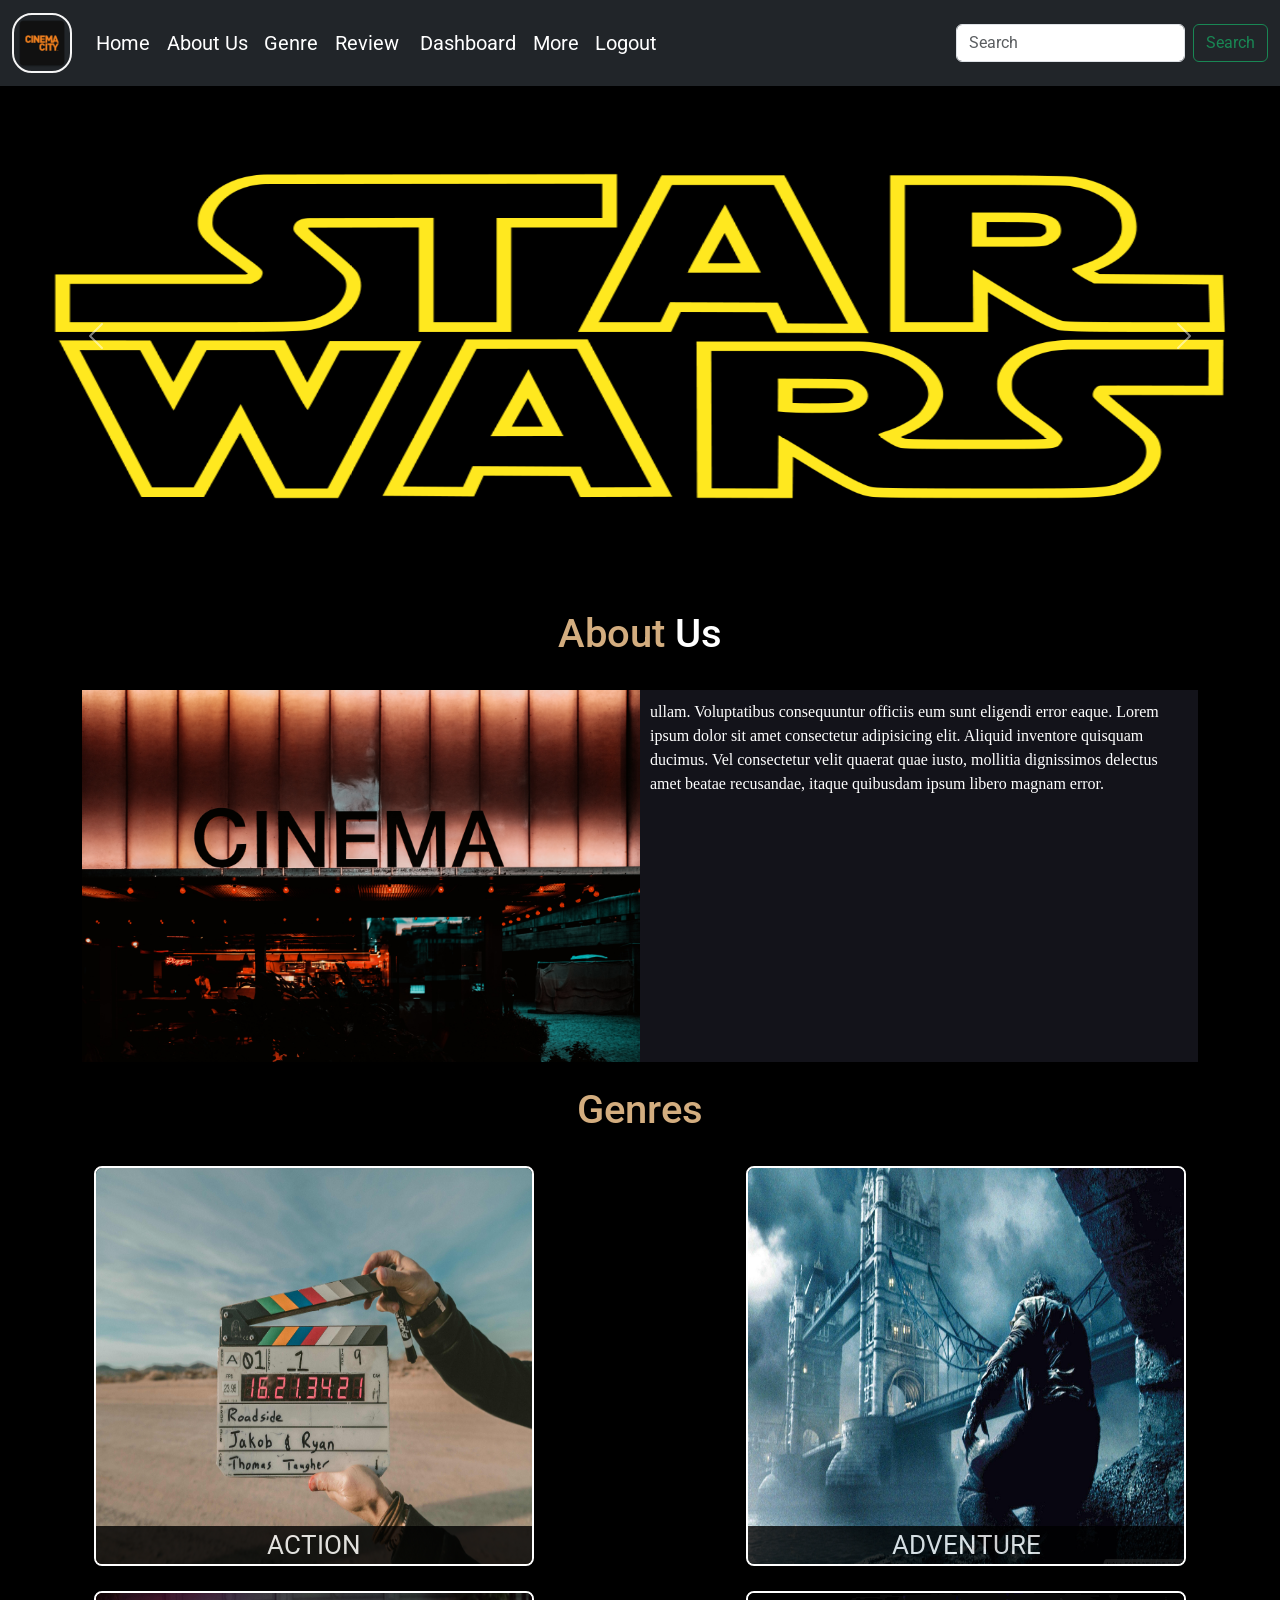
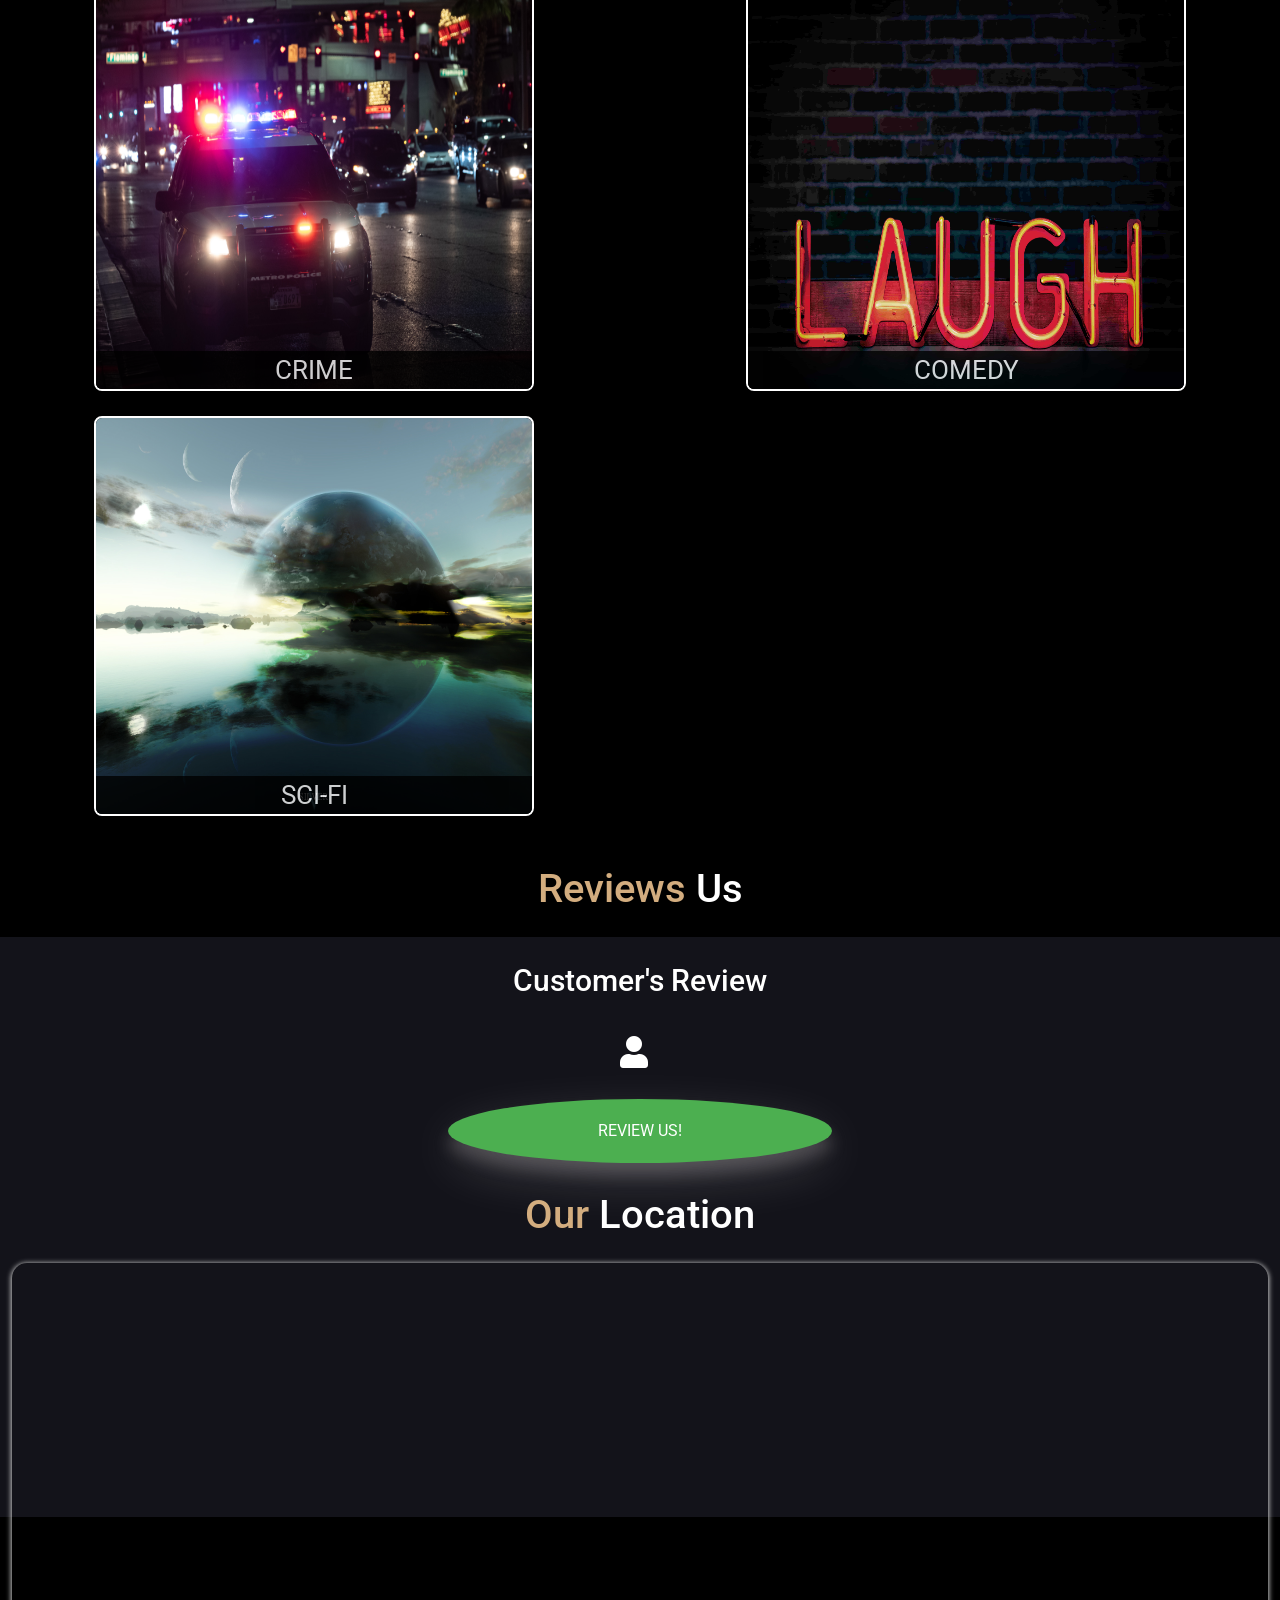
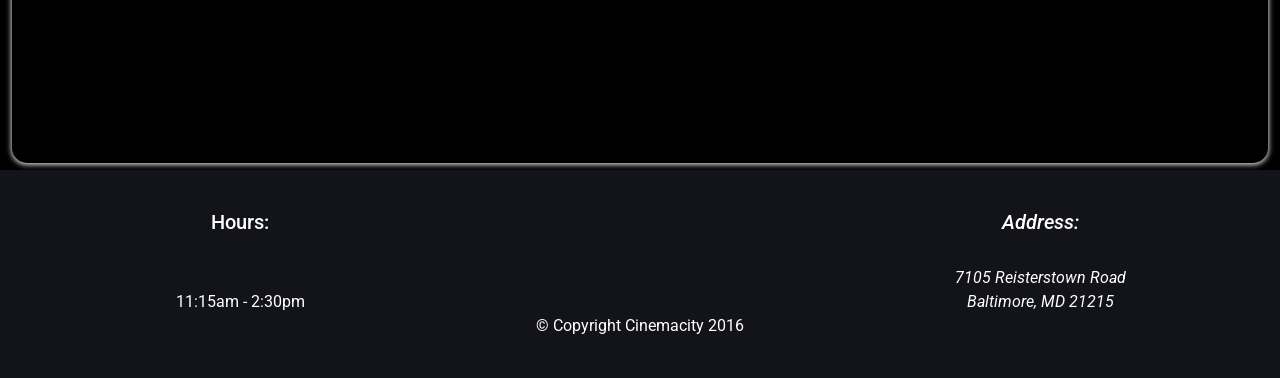
<file: index.html>
<!DOCTYPE html>
<html lang="en">

<head>
  <meta charset="utf-8" />
  <meta http-equiv="X-UA-Compatible" content="IE=edge" />
  <meta name="viewport" content="width=device-width, initial-scale=1" />
  <title>Cinemacity</title>
  <!--this is for star blue star in review-->

  <link rel="stylesheet" href="https://cdnjs.cloudflare.com/ajax/libs/font-awesome/5.15.3/css/all.min.css" />
  <link href="https://fonts.googleapis.com/css?family=Oxygen:400,300,700" rel="stylesheet" type="text/css" />
  <link href="https://cdn.jsdelivr.net/npm/bootstrap@5.1.3/dist/css/bootstrap.min.css" rel="stylesheet"
    integrity="sha384-1BmE4kWBq78iYhFldvKuhfTAU6auU8tT94WrHftjDbrCEXSU1oBoqyl2QvZ6jIW3" crossorigin="anonymous" />
  <link href="https://fonts.googleapis.com/css?family=Lora" rel="stylesheet" type="text/css" />
  <link rel="stylesheet" href="css/styles.css" />

</head>

<body style="background-color:black;" onload="pay()">

  <script src="https://cdn.jsdelivr.net/npm/bootstrap@5.1.3/dist/js/bootstrap.bundle.min.js"
    integrity="sha384-ka7Sk0Gln4gmtz2MlQnikT1wXgYsOg+OMhuP+IlRH9sENBO0LRn5q+8nbTov4+1p"
    crossorigin="anonymous"></script>

  <nav class="navbar navbar-expand-lg navbar-light bg-dark stickey">
    <div class="container-fluid">
      <a class="navbar-brand" href="index.html"><img src="Cinemacity/logo.jpg" alt="logo" class="logo" /> <span
          class=".d-block d-lg-none hy">Cinemacity</span></a>


      <button class="navbar-toggler icon" type="button" data-bs-toggle="collapse"
        data-bs-target="#navbarSupportedContent" aria-controls="navbarSupportedContent" aria-expanded="false"
        aria-label="Toggle navigation">
        <span class="navbar-toggler-icon "></span>
      </button>
      <div class="collapse navbar-collapse" id="navbarSupportedContent">
        <ul class="navbar-nav me-auto mb-2 mb-lg-0 text-center">

          <li class="nav-item">
            <a class="nav-link active" aria-current="page" href="index.html" style="color: white">Home</a>

          </li>

          <li class="nav-item">
            <a class="nav-link" href="index.html#abs" style="color: white;">About&nbspUs</a>
          </li>
          <li class="nav-item">
            <a class="nav-link active" aria-current="page" href="index.html#menu" style="color: white">Genre</a>
          </li>
          </li>


          <li class="nav-item">
            <a class="nav-link active" aria-current="page" href="index.html#contact"
              style="color: white">Review&nbsp;</a>
          </li>

          <li class="nav-item">
            <a class="nav-link active" aria-current="page" href="dash.html" style="color: white">Dashboard</a>
          </li>


          <li class="nav-item">
            <a class="nav-link active" aria-current="page" href="index.html#more" style="color: white">More</a>
          </li>

          <li>

            <a class="nav-link active" href="logout.php" style="color: white">Logout</a>

          </li>

          <li>
        
            <style>
        


              #review{
                background-color: #4CAF50; /* Green */
                border: none;
                color: white;
                padding: 20px;
                text-align: center;
                text-decoration: none;
                display: inline-block;
                font-size: 16px;
                margin: 4px 2px;
                cursor: pointer;
                 border-radius: 50%;
              
                 width: 30%;
                 box-shadow: 0 12px 16px 0 rgba(204, 197, 197, 0.24), 0 17px 50px 0 rgba(236, 233, 233, 0.19);

                
                
                }



            </style>



            <!-- Modal -->
            <section class="model">
              <div class="modal fade" id="staticBackdrop" data-bs-backdrop="static" data-bs-keyboard="false"
                tabindex="-1" aria-labelledby="staticBackdropLabel" aria-hidden="true">
                <div class="modal-dialog">
                  <div class="modal-content">
                    <div class="modal-header">
                      <h5 class="modal-title" id="staticBackdropLabel">
                        Your Cart
                      </h5>
                      <button onclick="pay()" type="button" class="btn-close" data-bs-dismiss="modal"
                        aria-label="Close"></button>
                    </div>
                    <div class="modal-body">
        
                    </div>
                    <div class="modal-footer">
                      <button type="button" class="btn btn-secondary" data-bs-dismiss="modal">
                        Close
                      </button>
                      <button type="button" class="btn btn-primary" onclick="order()">Confirm Order</button>
                     
                    </div>
                  </div>
                </div>
              </div>
            </section>
          </li>
        </ul>


        <section class="d-flex">
          <input class="form-control me-2" id="searchbar" type="search" placeholder="Search" aria-label="Search" />
          <button class="btn btn-outline-success" type="button" onclick="search()" id="srh">
            Search
          </button>
        </section>
      </div>
    </div>
  </nav>
  <!-- CAROUSEL AFTER NAVBAR -->

  <section class="item">
    <div id="carouselExampleFade" class="carousel slide carousel-fade" data-bs-ride="carousel">
      <div class="carousel-inner">
        <div class="carousel-item active">
        <img src="Cinemacity/starwars.jpg" class="d-block w-100" alt="..." height="500px" />
        </div>
        <div class="carousel-item">
          <img src="Cinemacity/thor.jpg" class="d-block w-100" alt="..." height="500px" />
        </div>
        <div class="carousel-item">
          <img src="Cinemacity/suzume.jpeg" class="d-block w-100" alt="..." height="500px" />
        </div>
        <div class="carousel-item">
          <img src="Cinemacity/batman.jpg" class="d-block w-100" alt="..." height="500px" />
        </div>
      </div>
      <button class="carousel-control-prev" type="button" data-bs-target="#carouselExampleFade" data-bs-slide="prev">
        <span class="carousel-control-prev-icon" aria-hidden="true"></span>
        <span class="visually-hidden">Previous</span>
      </button>
      <button class="carousel-control-next" type="button" data-bs-target="#carouselExampleFade" data-bs-slide="next">
        <span class="carousel-control-next-icon" aria-hidden="true"></span>
        <span class="visually-hidden">Next</span>
      </button>
    </div>
  </section>
  <!--ABOUT-->
  <section class="section-ab item">
    <div class="container fluid">
      <div class="row">
        <div class="about text-center my-4">
          <h1><span class="abs" id="abs">About</span> Us</h1>
        </div>
        <div class="pull-left">
          <div class="jumbotron ">
            <img src="Cinemacity/cinema.jpg" alt="" srcset="" class="imgj">
          </div>
          <div class="ab-content">
            <p class="ab-para"> ullam. Voluptatibus consequuntur officiis eum sunt eligendi error eaque. Lorem ipsum
              dolor sit amet consectetur adipisicing elit. Aliquid inventore quisquam ducimus. Vel consectetur velit
              quaerat quae iusto, mollitia dignissimos delectus amet beatae recusandae, itaque quibusdam ipsum libero
              magnam error.</p>
          </div>
        </div>
      </div>
    </div>
  </section>
 
    </section>

  <section class="row item">
    <div class="pop text-center my-4 a">
      <h1><span class="abs" id="menu">Genres</span></h1>
    </div>
    <div class="col-md-6 col-sm-12 col-xs-12 col-xxs-12">
      <div class="box-container">
        <div class="pop-item">



          <img src="Cinemacity/action.jpg" alt="" />
          

          
          <span class="pop-span">Action</span>
          <div class="content">
            <h3>Action</h3>
            <p>Lorem ipsum dolor sit amet consectetur adipisicing elit. Ducimus,tenetur.</p>
            <button type="button" class="btn btn-outline-warning " onclick="myFunction()">See Section</button>
          </div>
        </div>
      </div>
    </div>

    <script>
      function myFunction(){
        window.location="customerPage.php";
      }
   </script>

    <div class="col-md-6 col-sm-12 col-xs-12 col-xxs-12">
      <div class="box-container">
        <div class="pop-item">
          <img src="Cinemacity/adventure.jpg" alt="" />
          <span class="pop-span">Adventure</span>
          <div class="content">
            <h3>Adventure</h3>
            <p>Lorem ipsum dolor sit amet consectetur adipisicing elit. Ducimus,tenetur.</p>
            <button type="button" class="btn btn-outline-warning " onclick="myFunction1()">See Section</button>
          </div>
        </div>
      </div>
    </div>

    <script>
      function myFunction1(){
        window.location="customerPage1.php";}
   </script>


    <div class="col-md-6 col-sm-12 col-xs-12 col-xxs-12">
      <div class="box-container">
        <div class="pop-item">
          <img src="Cinemacity/crime.jpg" alt="" />
          <span class="pop-span">Crime</span>
          <div class="content">
            <h3>Crime</h3>
            <p>Lorem ipsum dolor sit amet consectetur adipisicing elit. Ducimus,tenetur. </p>
            <button type="button" class="btn btn-outline-warning " onclick="myFunction2()">See Section</button>
          </div>
        </div>
      </div>
    </div>

    <script>
      function myFunction2(){
        window.location="customerPage2.php";
      }
   </script>





    <div class="col-md-6 col-sm-12 col-xs-12 col-xxs-12">
      <div class="box-container">
        <div class="pop-item">
          <img src="Cinemacity/comedy.jpg" alt="" />
          <span class="pop-span">Comedy</span>
          <div class="content">
            <h3>Comedy</h3>
            <p>Lorem ipsum dolor sit amet consectetur adipisicing elit. Ducimus,tenetur.</p>
            <button type="button" class="btn btn-outline-warning " onclick="myFunction3()">See Section</button>
          </div>
        </div>
      </div>
    </div>


    <div class="col-md-6 col-sm-12 col-xs-12 col-xxs-12">
      <div class="box-container">
        <div class="pop-item">
          <img src="Cinemacity/scifi.jpg" alt="" />
          <span class="pop-span">Sci-fi</span>
          <div class="content">
            <h3>Sci-fi</h3>
            <p>Lorem ipsum dolor sit amet consectetur adipisicing elit. Ducimus,tenetur.</p>
            <button type="button" class="btn btn-outline-warning " onclick="myFunction4()">See Section</button>
          </div>
        </div>
      </div>
    </div>

    <script>
      function myFunction3(){
        window.location="customerPage3.php";
      }
   </script>

    <script>
      function myFunction4(){
        window.location="sci-fi.php";
      }
   </script>



  </section>

  
  <!--Contact us-->
  <!-- <section class="item"> -->
    <div class="pop text-center my-4 ">
      <h1><span class="abs" id="contact"> Reviews</span> Us</h1>
    </div>
    
    <div class="cs">
      <form action="">
        <h3 class="text-center get ">Customer's Review</h3>

        <div class="inputBox inp my-4">
          <span class="fas fa-user iconn fa-2x"></span>
         </div> 
  
        <a href="index.php" target="_blank" id="review">REVIEW US!</a>

      </form>

  <!-- </section> -->
  <!--location-->
  <!-- Button trigger modal -->

  <section class="item">
    <div class="container-fluid">
      <div class="pop text-center my-4 ">
        <h1><span class="abs" id="location">Our</span> Location</h1>
      </div>
      <div class="col-xs-12 ">
         <a href="https://www.google.com/maps/place/David+Chu's+China+Bistro/@39.3635874,-76.7138622,17z/data=!4m6!1m3!3m2!1s0x89c81a14e7817803:0xab20a0e99daa17ea!2sDavid+Chu's+China+Bistro!3m1!1s0x89c81a14e7817803:0xab20a0e99daa17ea"
          target="_blank"> 
     
          <div id="map-tile">
              <iframe src="https://www.google.com/maps/embed?pb=!1m18!1m12!1m3!1d3622.4688512128932!2d67.08753761447592!3d24.779394154605598!2m3!1f0!2f0!3f0!3m2!1i1024!2i768!4f13.1!3m3!1m2!1s0x3eb33ca8c020efe5%3A0x6d7ad92553370cc6!2sNueplex%20Cinemas%20DHA!5e0!3m2!1sen!2sus!4v1672901685042!5m2!1sen!2sus" 
              width="100%" height="250" style="border:0;" allowfullscreen="" loading="lazy" referrerpolicy="no-referrer-when-downgrade"></iframe>
            



          </div>
        </a>
      </div>
    </div>



  
  
  
  </section>


  <footer class="panel-footer item" id="more">
    <div class="container-fluid">
      <div class="row">
        
        <section id="hours" class="col-md-4">
          <h5>Hours:</h5><br>
          <br>11:15am - 2:30pm<br>
         
          <hr class=".d-block d-md-none">
        </section>
        
        <section id="address" class="col-md-4">
        
        </section>
        
        <section id="testimonials" class="col-md-4">
          <h5>Address:</h5><br>
          7105 Reisterstown Road<br>
          Baltimore, MD 21215
        
        </section>

      </div>
      <div class="text-center">&copy; Copyright Cinemacity 2016</div>
    </div>
  </footer>



  <script src="js/jquery-2.1.4.min.js"></script>
  <script src="js/bootstrap.min.js"></script>
  <script src="js/script.js"></script>
  <script>
    let ps1 = sessionStorage.getItem('s1');
    let pp1 = sessionStorage.getItem('p1');
    let pi3 = sessionStorage.getItem('i3');
    let pb2 = sessionStorage.getItem('b2');
    let totalpp = sessionStorage.getItem('totalpp');
    let totalpop = sessionStorage.getItem('total');

    if (ps1 === null) {
      document.getElementById('s11').innerText = 0;

    }
    else {
      document.getElementById('s11').innerText = ps1;
      document.getElementById('s1').value = ps1;


    }
    if (pp1 === null) {
      document.getElementById('p22').innerText = 0;

    }
    else {
      document.getElementById('p11').innerText = pp1;
      document.getElementById('p1').value = pp1;


    }
    if (pi3 === null) {
      document.getElementById('i33').innerText = 0;

    }
    else {
      document.getElementById('i33').innerText = pi3;
      document.getElementById('i3').value = pi3;


    }
    if (pb2 === null) {
      document.getElementById('b22').innerText = 0;

    }
    else {
      document.getElementById('b22').innerText = pb2;
      document.getElementById('b2').value = pb2;

    }
    if (totalpp === null) {
      document.getElementById('bill').innerText = 0;

    }
    else {
      document.getElementById('bill').innerText = totalpop;

    }

    let p1 = sessionStorage.getItem('p1');
    let p2 = sessionStorage.getItem('p2');
    let p3 = sessionStorage.getItem('p3');
    let p4 = sessionStorage.getItem('p4');
    let totalp = sessionStorage.getItem('totalp');
    let total = sessionStorage.getItem('total');


    if (p1 === null) {
      document.getElementById('p11').innerText = 0;

    }
    else {
      document.getElementById('p11').innerText = p1;

    }
    if (p2 === null) {
      document.getElementById('p22').innerText = 0;

    }
    else {
      document.getElementById('p22').innerText = p2;

    }
    if (p3 === null) {
      document.getElementById('p33').innerText = 0;

    }
    else {
      document.getElementById('p33').innerText = p3;

    }
    if (p4 === null) {
      document.getElementById('p44').innerText = 0;

    }
    else {
      document.getElementById('p44').innerText = p4;
    }
    if (totalp === null) {
      document.getElementById('bill').innerText = 0;

    }
    else {
      document.getElementById('bill').innerText = total;


    }

    let b1 = sessionStorage.getItem('b1');
    let b2 = sessionStorage.getItem('b2');
    let b3 = sessionStorage.getItem('b3');
    let b4 = sessionStorage.getItem('b4');
    let totalb = sessionStorage.getItem('totalb');

    if (b1 === null) {
      document.getElementById('b11').innerText = 0;

    }
    else {
      document.getElementById('b11').innerText = b1;

    }
    if (b2 === null) {
      document.getElementById('b22').innerText = 0;

    }
    else {
      document.getElementById('b22').innerText = b2;

    }
    if (b3 === null) {
      document.getElementById('b33').innerText = 0;

    }
    else {
      document.getElementById('b33').innerText = b3;

    }
    if (b4 === null) {
      document.getElementById('b44').innerText = 0;

    }
    else {
      document.getElementById('b44').innerText = b4;
    }
    if (totalb === null) {
      document.getElementById('bill').innerText = 0;

    }
    else {
      document.getElementById('bill').innerText = total;


    }
    let s1 = sessionStorage.getItem('s1');
    let s2 = sessionStorage.getItem('s2');
    let s3 = sessionStorage.getItem('s3');
    let s4 = sessionStorage.getItem('s4');
    let totals = sessionStorage.getItem('totals');
 
    if (s1 === null) {
      document.getElementById('s11').innerText = 0;


    }
    else {
      document.getElementById('s11').innerText = s1;
  
    }
    if (s2 === null) {
      document.getElementById('s22').innerText = 0;


    }
    else {
      document.getElementById('s22').innerText = s2;




    }
    if (s3 === null) {
      document.getElementById('s33').innerText = 0;



    }
    else {
      document.getElementById('s33').innerText = s3;



    }
    if (s4 === null) {
      document.getElementById('s44').innerText = 0;


    }
    else {
      document.getElementById('s44').innerText = s4;


    }
    if (totals === null) {
      document.getElementById('bill').innerText = 0;
 
    }
    else {
      document.getElementById("bill").innerText = total
 
    }



    let i1 = sessionStorage.getItem('i1');
    let i2 = sessionStorage.getItem('i2');
    let i3 = sessionStorage.getItem('i3');
    let i4 = sessionStorage.getItem('i4');
    let totali = sessionStorage.getItem('totali');
    totali = parseInt(totali)



    if (i1 === null) {
      document.getElementById('i11').innerText = 0;


    }
    else {
      document.getElementById('i11').innerText = i1;




    }
    if (i2 === null) {
      document.getElementById('i22').innerText = 0;


    }
    else {
      document.getElementById('i22').innerText = i2;




    }
    if (i3 === null) {
      document.getElementById('i33').innerText = 0;



    }
    else {
      document.getElementById('i33').innerText = i3;
   

    }
    if (i4 === null) {
      document.getElementById('i44').innerText = 0;


    }
    else {
      document.getElementById('i44').innerText = i4;


    }
    if (totali === null) {
      document.getElementById('bill').innerText = 0;
   

    }
    else {
      document.getElementById('bill').innerText = total;



    }
  
  </script>

</body>

</html>
</file>
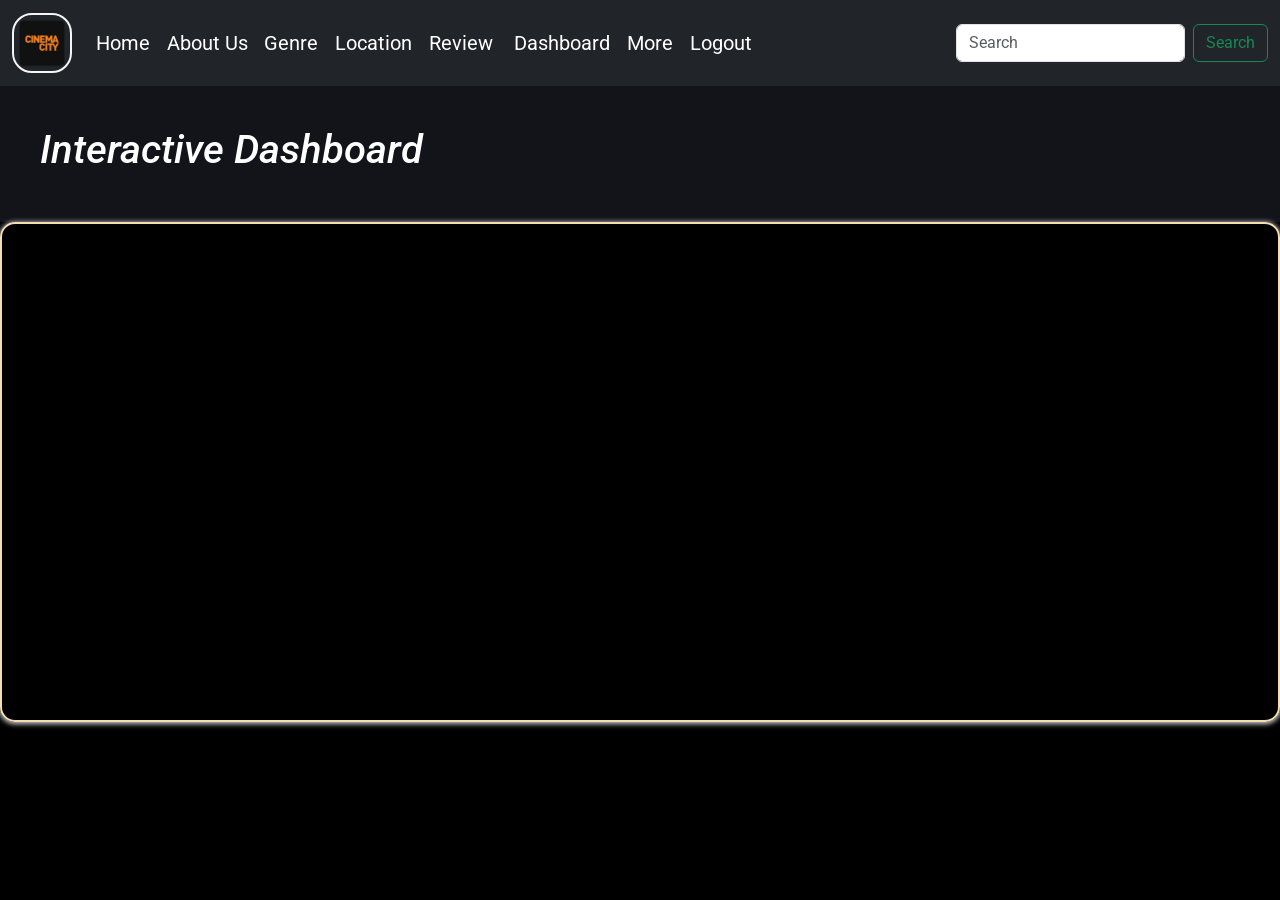
<file: dash.html>
<!DOCTYPE html>
<html lang="en">
  
  <head>
    <meta charset="utf-8" />
    <meta http-equiv="X-UA-Compatible" content="IE=edge" />
    <meta name="viewport" content="width=device-width, initial-scale=1" />
    <title>Cinemacity</title>
    <!--this is for star blue star in review-->

    <link
    rel="stylesheet"
    href="https://cdnjs.cloudflare.com/ajax/libs/font-awesome/5.15.3/css/all.min.css"
  />
    <!-- <link
    rel="stylesheet"
    href="https://stackpath.bootstrapcdn.com/font-awesome/4.7.0/css/font-awesome.min.css"
  /> -->
    <!-- <link
    rel="stylesheet"
    href="https://unpkg.com/swiper/swiper-bundle.min.css"
  /> -->

    
    <!-- <link rel="stylesheet" href="css/bootstrap.min.css" /> -->
    <link
      href="https://fonts.googleapis.com/css?family=Oxygen:400,300,700"
      rel="stylesheet"
      type="text/css"
    />
    <link
      href="https://cdn.jsdelivr.net/npm/bootstrap@5.1.3/dist/css/bootstrap.min.css"
      rel="stylesheet"
      integrity="sha384-1BmE4kWBq78iYhFldvKuhfTAU6auU8tT94WrHftjDbrCEXSU1oBoqyl2QvZ6jIW3"
      crossorigin="anonymous"
    />
    <link
      href="https://fonts.googleapis.com/css?family=Lora"
      rel="stylesheet"
      type="text/css"
    />
    <link rel="stylesheet" href="css/styles.css" />

  </head>
  <body style="background-color:black;" onload="pay2()">
    <script
      src="https://cdn.jsdelivr.net/npm/bootstrap@5.1.3/dist/js/bootstrap.bundle.min.js"
      integrity="sha384-ka7Sk0Gln4gmtz2MlQnikT1wXgYsOg+OMhuP+IlRH9sENBO0LRn5q+8nbTov4+1p"
      crossorigin="anonymous"
    ></script>
    <nav class="navbar navbar-expand-lg navbar-light bg-dark stickey">
      <div class="container-fluid">
        <a class="navbar-brand" href="index.html"><img src="Cinemacity/logo.jpg" alt="logo" class="logo" /> <span
            class=".d-block d-lg-none hy">Cinemacity</span></a>
  
  
        <button class="navbar-toggler icon" type="button" data-bs-toggle="collapse"
          data-bs-target="#navbarSupportedContent" aria-controls="navbarSupportedContent" aria-expanded="false"
          aria-label="Toggle navigation">
          <span class="navbar-toggler-icon "></span>
        </button>
        <div class="collapse navbar-collapse" id="navbarSupportedContent">
          <ul class="navbar-nav me-auto mb-2 mb-lg-0 text-center">
  
            <li class="nav-item">
              <a class="nav-link active" aria-current="page" href="index.html" style="color: white">Home</a>
  
            </li>
  
            <li class="nav-item">
              <a class="nav-link" href="index.html#abs" style="color: white;">About&nbspUs</a>
            </li>
            <li class="nav-item">
              <a class="nav-link active" aria-current="page" href="index.html#menu" style="color: white">Genre</a>
            </li>
            </li>
  
            <li class="nav-item">
              <a class="nav-link active" aria-current="page" href="index.html#location" style="color: white">Location</a>
            </li>
  
            <li class="nav-item">
              <a class="nav-link active" aria-current="page" href="index.html#contact"
                style="color: white">Review&nbsp;</a>
            </li>
            <li class="nav-item">
              <a class="nav-link active" aria-current="page" href="dash.html" style="color: white">Dashboard</a>
            </li>
  
            <li class="nav-item">
              <a class="nav-link active" aria-current="page" href="index.html#more" style="color: white">More</a>
            </li>
  
            <li>
  
              <a class="nav-link active" href="logout.php" style="color: white">Logout</a>
  
            </li>
  
            <li>
              <!-- <button type="button" class="btn btn-primary" data-bs-toggle="modal" data-bs-target="#staticBackdrop"
                id="bill_show">
                Bill
              </button> -->
  
  
              <style>
          
  
  
                #review{
                  background-color: #4CAF50; /* Green */
                  border: none;
                  color: white;
                  padding: 20px;
                  text-align: center;
                  text-decoration: none;
                  display: inline-block;
                  font-size: 16px;
                  margin: 4px 2px;
                  cursor: pointer;
                   border-radius: 50%;
                
                   width: 30%;
                   box-shadow: 0 12px 16px 0 rgba(204, 197, 197, 0.24), 0 17px 50px 0 rgba(236, 233, 233, 0.19);
  
                  
                  
                  }
  
  
  
              </style>
  
  
  
              <!-- Modal -->
              <section class="model">
                <div class="modal fade" id="staticBackdrop" data-bs-backdrop="static" data-bs-keyboard="false"
                  tabindex="-1" aria-labelledby="staticBackdropLabel" aria-hidden="true">
                  <div class="modal-dialog">
                    <div class="modal-content">
                      <div class="modal-header">
                        <h5 class="modal-title" id="staticBackdropLabel">
                          Your Cart
                        </h5>
                        <button onclick="pay()" type="button" class="btn-close" data-bs-dismiss="modal"
                          aria-label="Close"></button>
                      </div>
                      <div class="modal-body">
                        <!-- <form>
                          <table align="center" width='80%'>
                            <caption>Your Order</caption>
                            <tr>
                              <td>Chessy Burger</td>
                              <td id="b11">0</td>
                            </tr>
                            <tr>
                              <td>Beef Burger</td>
                              <td id="b22">0</td>
                            </tr>
                            <tr>
                              <td>Chicken Burger</td>
                              <td id="b33">0</td>
                            </tr>
                            <tr>
                              <td>Mutton Burger</td>
                              <td id="b44">0</td>
                            </tr>
                            <tr>
                              <td>BBQ Pizza</td>
                              <td id="p11">0</td>
                            </tr>
                            <tr>
                              <td>Special Pizza</td>
                              <td id="p22">0</td>
                            </tr>
                            <tr>
                              <td>Grill Pizza</td>
                              <td id="p33">0</td>
                            </tr>
                            <tr>
                              <td>Fajita Pizza</td>
                              <td id="p44">0</td>
                            </tr>
  
                            <tr>
                              <td>Egg Sandwich</td>
                              <td id="s11">0</td>
                            </tr>
                            <tr>
                              <td>Beef Sandwich</td>
                              <td id="s22">0</td>
                            </tr>
                            <tr>
                              <td>Chessy Sandwich</td>
                              <td id="s33">0</td>
                            </tr>
                            <tr>
                              <td>NY Sandwich</td>
                              <td id="s44">0</td>
                            </tr>
                            <tr>
                              <td>Blue Berry Ice Cream</td>
                              <td id="i11">0</td>
                            </tr>
                            <tr>
                              <td>Totee Fruitee Ice Cream</td>
                              <td id="i22">0</td>
                            </tr>
                            <tr>
                              <td>Chocalte Ice Cream</td>
                              <td id="i33">0</td>
                            </tr>
                            <tr>
                              <td>Vanila Ice Cream</td>
                              <td id="i44">0</td>
                            </tr>
                            <tr>
                              <td>Total: </td>
                              <td id="bill">0</td>
                            </tr>
                            <tr>
                              <td>
                              </td>
                            </tr>
                          </table>
                        </form> -->
  
                        <!-- BILL MODAL BUTTONS -->
  
                      </div>
                      <div class="modal-footer">
                        <button type="button" class="btn btn-secondary" data-bs-dismiss="modal">
                          Close
                        </button>
                        <button type="button" class="btn btn-primary" onclick="order()">Confirm Order</button>
                       
                      </div>
                    </div>
                  </div>
                </div>
              </section>
            </li>
          </ul>
  
  
          <section class="d-flex">
            <input class="form-control me-2" id="searchbar" type="search" placeholder="Search" aria-label="Search" />
            <button class="btn btn-outline-success" type="button" onclick="search()" id="srh">
              Search
            </button>
          </section>
        </div>
      </div>
    </nav>
      <footer class="panel-footer item" id="more">

            <section id="testimonials" class="col-md-4">
              <h1 class="comments" >Interactive Dashboard</h1>
              
            </section>
       
      </footer>
  
 

      <iframe title="project" width="100%" height="100%" src="https://app.powerbi.com/view?r=eyJrIjoiYWUyMWIyMTktODgyYS00MzEwLTlmMjktY2ZjM2M3Mzk2MTAwIiwidCI6ImQ5NDkzMGMwLTg4NmMtNGQwYS05YzlkLTU2OTk5NjRiNzBjZCIsImMiOjl9&pageName=ReportSection" frameborder="0" allowFullScreen="true"></iframe>






    <script src="js/jquery-2.1.4.min.js"></script>
    <script src="js/bootstrap.min.js"></script>
    <script src="js/script.js"></script>
    <script>
       
      let b1 = sessionStorage.getItem('b1');
      let b2 = sessionStorage.getItem('b2');
      let b3 = sessionStorage.getItem('b3');
      let b4 = sessionStorage.getItem('b4');
      let totalb = sessionStorage.getItem('totalb');
      
      if(b1===null){
      document.getElementById('b11').innerText = 0;
        
      }
      else{
      document.getElementById('b11').innerText = b1;
      document.getElementById('b1').value = b1;

        
      }
      if(b2===null){
      document.getElementById('b22').innerText = 0;
        
      }
      else{
      document.getElementById('b22').innerText = b2;
      document.getElementById('b2').value = b2;

        
      }
      if(b3===null){
      document.getElementById('b33').innerText = 0;
        
      }
      else{
      document.getElementById('b33').innerText = b3;
      document.getElementById('b3').value = b3;

        
      }
      if(b4===null){
      document.getElementById('b44').innerText = 0;
        
      }
      else{
      document.getElementById('b44').innerText = b4;
      document.getElementById('b4').value = b4;

      }
      if(totalb===null){
      document.getElementById('bill').innerText = 0;
        
      }
      else{
      document.getElementById('bill').innerText = totalb;
        
      }
      let p1 = sessionStorage.getItem('p1');
      let p2 = sessionStorage.getItem('p2');
      let p3 = sessionStorage.getItem('p3');
      let p4 = sessionStorage.getItem('p4');
      let totalp = sessionStorage.getItem('totalp');
     
      if(p1===null){
      document.getElementById('p11').innerText = 0;
        
      }
      else{
      document.getElementById('p11').innerText = p1;
      // document.getElementById('p1').value = p1;

        
      }
      if(p2===null){
      document.getElementById('p22').innerText = 0;
        
      }
      else{
      document.getElementById('p22').innerText = p2;
      // document.getElementById('p2').value = p2;

        
      }
      if(p3===null){
      document.getElementById('p33').innerText = 0;
        
      }
      else{
      document.getElementById('p33').innerText = p3;
      // document.getElementById('p3').value = p3;

        
      }
      if(p4===null){
      document.getElementById('p44').innerText = 0;
        
      }
      else{
      document.getElementById('p44').innerText = p4;
      // document.getElementById('p4').value = p4;

      }
      if(totalp===null){
      document.getElementById('bill').innerText = 0;
        
      }
      else{
      document.getElementById('bill').innerText = totalp;
      document.getElementById('bill').innerText = totalp;

        
      }





      /////////////////////////////////////////////////////////
      let i1 = sessionStorage.getItem('i1');
      let i2 = sessionStorage.getItem('i2');
      let i3 = sessionStorage.getItem('i3');
      let i4 = sessionStorage.getItem('i4');
      let totali = sessionStorage.getItem('totali');
      

      
      if(i1===null){
      document.getElementById('i11').innerText = 0;

        
      }
      else{
      document.getElementById('i11').innerText = i1;
      // document.getElementById('i1').value = i1;



        
      }
      if(i2===null){
      document.getElementById('i22').innerText = 0;
     
        
      }
      else{
      document.getElementById('i22').innerText = i2;
      // document.getElementById('i2').value = i2;

      

        
      }
      if(i3===null){
      document.getElementById('i33').innerText = 0;
     

        
      }
      else{
      document.getElementById('i33').innerText = i3;
      // document.getElementById('i3').value = i3;


        
      }
      if(i4===null){
      document.getElementById('i44').innerText = 0;

        
      }
      else{
      document.getElementById('i44').innerText = i4;
      // document.getElementById('i4').value = i4;


      }
      if(totali===null){
      document.getElementById('bill').innerText = 0;
      // document.getElementById('bill').innerText = totali;
      // alert(totali+"hy")



        
      }
      else{
      document.getElementById('bill').innerHTML = totali;
      // alert(totali+"ji")

      }
      

      let s1 = sessionStorage.getItem('s1');
      let s2 = sessionStorage.getItem('s2');
      let s3 = sessionStorage.getItem('s3');
      let s4 = sessionStorage.getItem('s4');
      let totals = sessionStorage.getItem('totals');
      

      
      if(s1===null){
      document.getElementById('s11').innerText = 0;

        
      }
      else{
      document.getElementById('s11').innerText = s1;
      // document.getElementById('s1').value = s1;



        
      }
      if(s2===null){
      document.getElementById('s22').innerText = 0;
     
        
      }
      else{
      document.getElementById('s22').innerText = s2;
      // document.getElementById('s2').value = s2;

      

        
      }
      if(s3===null){
      document.getElementById('s33').innerText = 0;
     

        
      }
      else{
      document.getElementById('s33').innerText = s3;
      // document.getElementById('s3').value = s3;


        
      }
      if(s4===null){
      document.getElementById('s44').innerText = 0;

        
      }
      else{
      document.getElementById('s44').innerText = s4;
      // document.getElementById('s4').value = s4;


      }
      if(totals===null){
      document.getElementById('bill').innerText = 0;


        
      }
      else{
      document.getElementById('bill').innerText = totals;
      

        
      }
      

      
      // document.getElementById('b22').innerText = b22;
      // document.getElementById('p11').innerText = p1;
      // document.getElementById('s11').innerText = s1;
      // document.getElementById('i33').innerText = i3;
      // document.getElementById('bill').innerText = total;

  </script>

   
  </body>
</html>
</file>
<file: css/styles.css>
@import url('https://fonts.googleapis.com/css2?family=Roboto:wght@300;400;500;700;900&display=swap');
html{
	overflow-x: hidden;
	height: 100%;
}

*{
  padding: 0%;
  margin: 0%;
  box-sizing: border-box;
  color: white;
	font-family: "Roboto";
  
  /* overflow-x: hidden; */
  
  



}


#bill_show{
  background-color: #00000000;
  border: 0;
  width: 50px;
  /* margin-top: 10%; */
  
  
  font-size: larger;
  
}
.ab-para{
  padding: 10px 10px 10px 10px;
  font-family: Georgia, "Times New Roman", Times, serif;

}

.imgj{
  width: 50%;
  float: left;
  /* height: 50%; */
}
.ab-content{
  width: 50%;
  height: 100%;
  float: right;
  margin-right: 0px;
  padding-right: 0px;
  background-color: #13131a;

}
footer{
  background-color: #13131a;
  padding: 40px;
}
.abs{
  color: #d3ad7f;
}



#address p {
  color: #557c3e;
  font-size: .8em;
  line-height: 1.8;
}
#testimonials {
  font-style: italic;
}
#testimonials p:nth-child(2) {
  margin-top: 25px;
}


.hy{
  font-size: 25px;
  padding-left: 10px;
  padding-top: 200px;
}
/* #13131a*/
.navbar-brand img{
  width: 60px;
  border-radius: 20px;
  border: 2px solid whitesmoke;
}
.navbar-brand img:hover{

  width: 60px;
  border-radius: 50px;
  border: 2px solid whitesmoke;
}
li{
  margin-right: 0.1%;
  font-size: 20px;
}
li:hover{
  /* color: orange; */
  border: 2px solid wheat;
}
li > button{
  align-items: center;
  justify-content: center;
  text-align: center;
}
/* .pop-img{
  width: 100%;
  height: 400px;
  

  padding: 20px 20px 20px 20px;
/* }  */
/* .pop-item{
  border:2px solid wheat;
  width: 60%;

  margin: auto;
  margin-bottom: 5%;
  position: relative;
}
.pop-item:hover{
  box-shadow: 0 1px 5px 1px #cccccc;
  
}
.pop-span{
 
    position: absolute;
    bottom: 0;
    right: 0;
    width: 100%;
    text-align: center;
    font-size: 1.6em;
    text-transform: uppercase;
    background-color: #000;
    color: #fff;
    opacity: .8;
  
} */
/**88888888888888888888888888888888888888888888888888888888*******************************************/

.box-container{
  display: flex;
  flex-wrap: wrap;
  gap:1.5rem;
  width: 70%;
  margin: auto;
  margin-bottom: 4%;
  position: relative;
}
.pop-span{
 
    position: absolute;
    bottom: 0;
    right: 0;
    width: 100%;
    text-align: center;
    font-size: 1.6em;
    text-transform: uppercase;
    background-color: #000;
    color: #fff;
    opacity: .8;
  
} 
.box-container .pop-item{
  overflow: hidden;
  box-shadow: 0 1rem 2rem rgba(0,0,0,.1);
  border:2px solid #fff;
  border-radius: .5rem;
  flex:1 1 30rem;
  height: 25rem;
  position: relative;
  


}

.box-container .pop-item img{
  height: 400px;
  width:100%;
  
}

.box-container .pop-item .content{
  position: absolute;
  top:-100%; left:0;
  height: 100%;
  width:100%;
  text-align: center;
  background:rgba(0,0,0,.7);
  padding:2rem;
  padding-top: 5rem;
}

.box-container .pop-item:hover .content{
  top:0;
  transition: all .2s linear;
  
}

.box-container .pop-item .content h3{
  font-size: 2.5rem;
  color:orange;
  text-transform: capitalize;
}

.box-container .pop-item .content p{
  font-size: 1.5rem;
  color:#eee;
  padding:.5rem 0;
}
.box-container:hover{
  box-shadow: 0 1px 5px 1px #cccccc;
}
/**88888888888888888888888888888888888888888888888888888888*******************************************/
.avatar{
  border-radius: 100px;
  width: 25%;
 
  margin-bottom: 2%;
  border: 4px solid white;
	box-shadow: 0 9px 26px rgba(58, 87,135,0.1);

  
 
  
  
  
}
.sub-sec{
  width: 30%;
  height: 450px;
  margin: auto;
  float: left;
  padding: 1%;
  border: 2px solid wheat;
  text-align: center;
  border-radius: 15px;
  margin-left: 2%;
  
}
.sub-sec:hover{
  background-color: #666;
  border: 2px solid green;
  box-shadow: 0 1px 5px 1px #cccccc;
  
}
.sub-sec p{
  margin-top: 10%;
  font-family: Georgia, "Times New Roman", Times, serif;
  
	font-style: italic;
	line-height: 24px;
  font-weight: 500;
}

.sub-sec h3{
	font-weight: 600;
	color: #7d93b2;
	font-size: 18px;
}
.sub-sec h4{
	 font-weight:400;
	 font-size:12px;
	 padding-top:6px;
	 color:#007aff;
}
.rating i{
  color:#007aff;


}


.ccc{
  width: 100%;
  
  /* margin: auto; */
  margin-bottom: 2%;
}
.crouse{
  width: 100%;
  height: 450px;

  /* margin: auto; */
}
iframe{
  height: 500px;
  border-radius: 15px;
  border: 2px solid wheat;
  box-shadow: 0 1px 5px 1px #cccccc;

}
.dollor{
  color: #557c3e;
  font-weight: bolder;
}
.cs{
  width: 100%;
  height: 580px;
  background-color: #13131a;;
  text-align: center;
}

.control{
  background-color: #000;
  color: white;
  width: 70%;
  height: 50px;
  border: 1px solid white;
  padding: 1%;

}
.control:hover,.control:focus{
  box-shadow: 0 1px 5px 1px #cccccc;

}
.iconn{
  padding-right: 1%;
  padding-top: 1%;
}
.text{
  height: 200px;

}
.get{
  text-transform: capitalize;
  font-size: 30px;
  padding-top: 2%;

}

textarea{
  margin-left: 3.2%;
}
.number:hover,.number{
  width: 20%;
  background: none;
  padding: 1%;
  color: orange;
  border: 1px solid orange;
  margin-left: 3%;
  border-radius: 5px;
  height: 13%;
}
.number::placeholder{
  color: orange;
}
.modal-content{
  background-color: #000;
  width: 100%;
}
video{
  position: fixed;
  z-index: -1;
  right: -300;
  bottom: 0px;
  left: 0px;
  top: 0px;
  /* width: 100%; */
  /* height: 100%; */
  position: fixed;
	top: 50%;
	left: 50%;
	min-width: 100%;
	min-height: 100%;
	width: auto;
	height: 150%;
	z-index: -100;
	transform: translateX(-50%) translateY(-44%);
	/* background: url('images/poster.jpg') no-repeat; */
	background-size: cover;
	transition: 1s opacity;
}
.form{
  padding-left: 5%;

  width: 100%;
 
}
textarea{
  resize: none;

}

.form table{
  width: 100%;

  border-spacing: 30px;
}
.form input{
  background: none;
}
.form textarea{
  background: none;
  width: 40%;

  

}
.form input::placeholder,.form textarea::placeholder{
  color: wheat;
}
.form .button-cart{
  position: relative;
  width: 44%;
}
.form button{
  position: absolute;
  top: 0;
  right: 0;

}

.info{
  color: white;
  text-shadow: 2px 2px 4px #000000;
  /* color: white;
  text-shadow: 1px 1px 2px black, 0 0 25px blue, 0 0 5px darkblue; */
}
fieldset {
  display: block;
  margin-left: 2px;
  margin-right: 2px;
  padding-top: 0.35em;
  padding-bottom: 0.625em;
  padding-left: 0.75em;
  padding-right: 0.75em;
  border: 2px groove (internal value);
}


.modal-body> form{
  align-items: flex-start;
}
.faz{
  display:none;
}

/* 
********* Large devices only *********
@media (min-width: 1200px) {
 

} */
/********** Medium devices only **********/
@media (min-width: 768px) and (max-width: 991px) {

  .ab-para{
    padding: 10px 10px 10px 10px;
  }
  
  .imgj{
    width: 50%;
    height: 100%;
    float: left;
    /* height: 50%; */
  }
  .ab-content{
    width: 50%;
    height: 97%;
    float: right;
    background-color: #13131a;
  
  }
  .pop-img{
    width: 100%;
    height: 300px;
  }

  .sub-sec{
    width: 45%;
    height: 450px;
    margin: auto;
    float: left;
    padding: 1%;
    border: 2px solid wheat;
    text-align: center;
    border-radius: 15px;
    margin-left: 3%;
    
  }
  .sub-sec:hover{
    background-color: #666;
    border: 2px solid green;
    box-shadow: 0 1px 5px 1px #cccccc;
    
  }



/**/
.box-container{
  display: flex;
  flex-wrap: wrap;
  gap:1.5rem;
  width: 90%;
  margin: auto;
  margin-bottom: 4%;
  margin-left: 4%;
  position: relative;
}
.pop-span{
 
    position: absolute;
    bottom: 0;
    right: 0;
    width: 100%;
    text-align: center;
    font-size: 1.6em;
    text-transform: uppercase;
    background-color: #000;
    color: #fff;
    opacity: .8;
  
} 
.box-container .pop-item{
  overflow: hidden;
  box-shadow: 0 1rem 2rem rgba(0,0,0,.1);
  border:2px solid #fff;
  border-radius: .5rem;
  flex:1 1 30rem;
  height: 25rem;
  position: relative;
  


}

.box-container .pop-item img{
  height: 400px;
  width:100%;
  
}

.box-container .pop-item .content{
  position: absolute;
  top:-110%; left:0;
  height: 100%;
  width:100%;
  text-align: center;
  background:rgba(0,0,0,.7);
  padding:2rem;
  padding-top: 5rem;
}

.box-container .pop-item:hover .content{
  top:0;
  transition: all .2s linear;
  
}

.box-container .pop-item .content h3{
  font-size: 2.5rem;
  color:orange;
  text-transform: capitalize;
}

.box-container .pop-item .content p{
  font-size: 1.5rem;
  color:#eee;
  padding:.5rem 0;
}
.box-container:hover{
  box-shadow: 0 1px 5px 1px #cccccc;
}





  
 
}
/********** Small devices only **********/
@media (min-width: 576px) and (max-width: 767px) {

  /* Home Page */
  .panel-footer section {
    margin-bottom: 30px;
    text-align: center;
  }
  .imgj{
    width: 100%;
    height: 100%;
  }
  
  .ab-content{
    width: 100%;
    height:50%;

    background-color: #13131a;
    margin-bottom: 40%;
  
  }
  .pop-img{
    height: 250px;
  }
 
  .sub-sec{
    width: 45%;
    height: 450px;
    margin: auto;
    float: left;
    padding: 1%;
    border: 2px solid wheat;
    text-align: center;
    border-radius: 15px;
    margin-left: 3%;
    
  }
  .sub-sec:hover{
    background-color: #666;
    border: 2px solid green;
    box-shadow: 0 1px 5px 1px #cccccc;
    
  }

  .modal-content{
    color: orange;
  }

}


/********** Extra small devices only **********/
@media (max-width: 575px) {

  .panel-footer section {
    margin-bottom: 30px;
    text-align: center;
  }
  hr{
    color: white;
  
  }
  

  .modal-content{
    text-align: left;
    width: 100%;
  }

  .imgj{
    width: 100%;
    height: 100%;
  }
  .ab-content{
    margin-top: 2%;
    width: 100%;
  }
  .ab-content{
    width: 100%;
    height: 60%;

    background-color: #13131a;
  
  
  }
  .section-ab{
    margin-bottom: 27%;
  }
  .sub-sec{
    width: 94%;
    height: 450px;
    margin: auto;
    float: left;
    padding: 1%;
    border: 2px solid wheat;
    text-align: center;
    border-radius: 15px;
    margin-left: 3%;
    
  }
  .sub-sec:hover{
    background-color: #666;
    border: 2px solid green;
    box-shadow: 0 1px 5px 1px #cccccc;
    
  }

  
 
}


/********** Super extra small devices Only :-) (e.g., iPhone 4) **********/
@media (max-width: 479px) {
 
  .section-ab{
    margin-bottom: 51%;
  }

  .panel-footer section {
    margin-bottom: 30px;
    text-align: center;
  }
  hr{
    color: white;
    
  }
  .imgj{
    width: 100%;
  }
  .ab-content{
    margin-top: 2%;

    width: 100%;
  }

  


 
}
</file>
